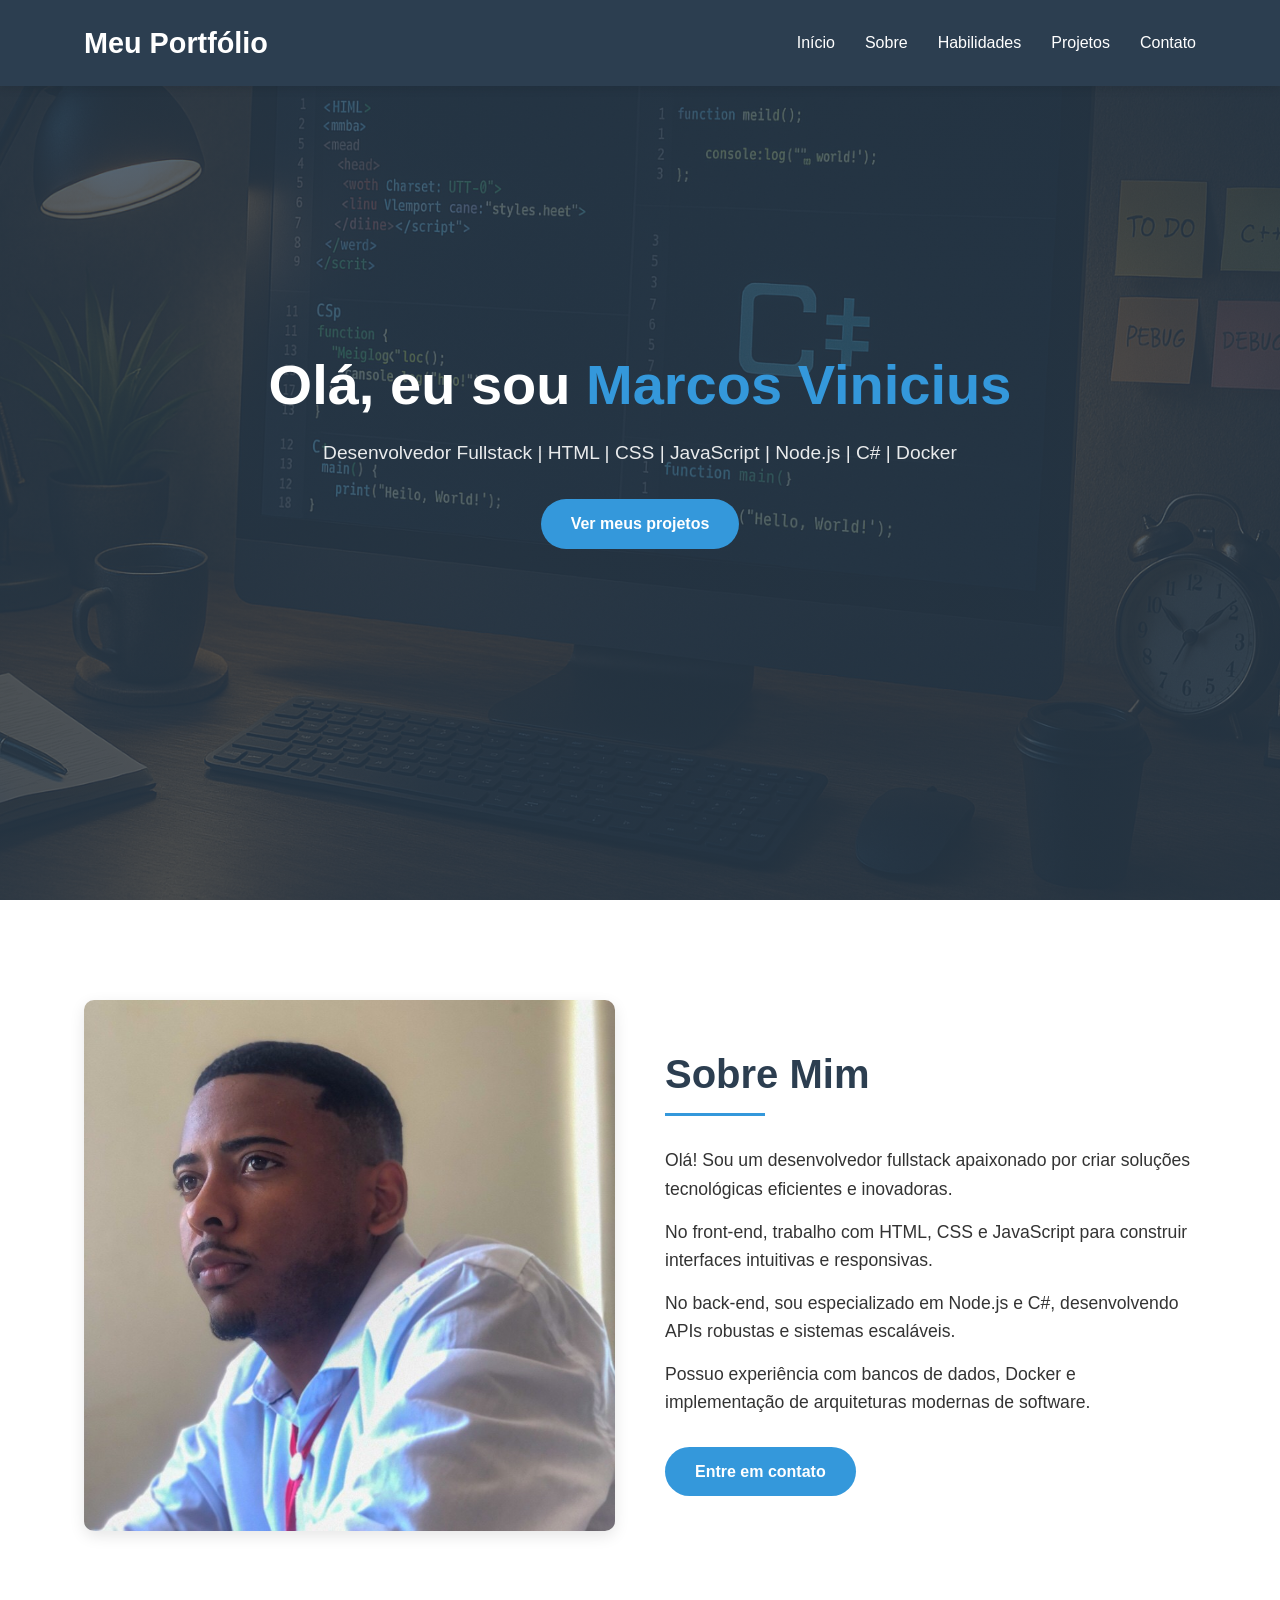
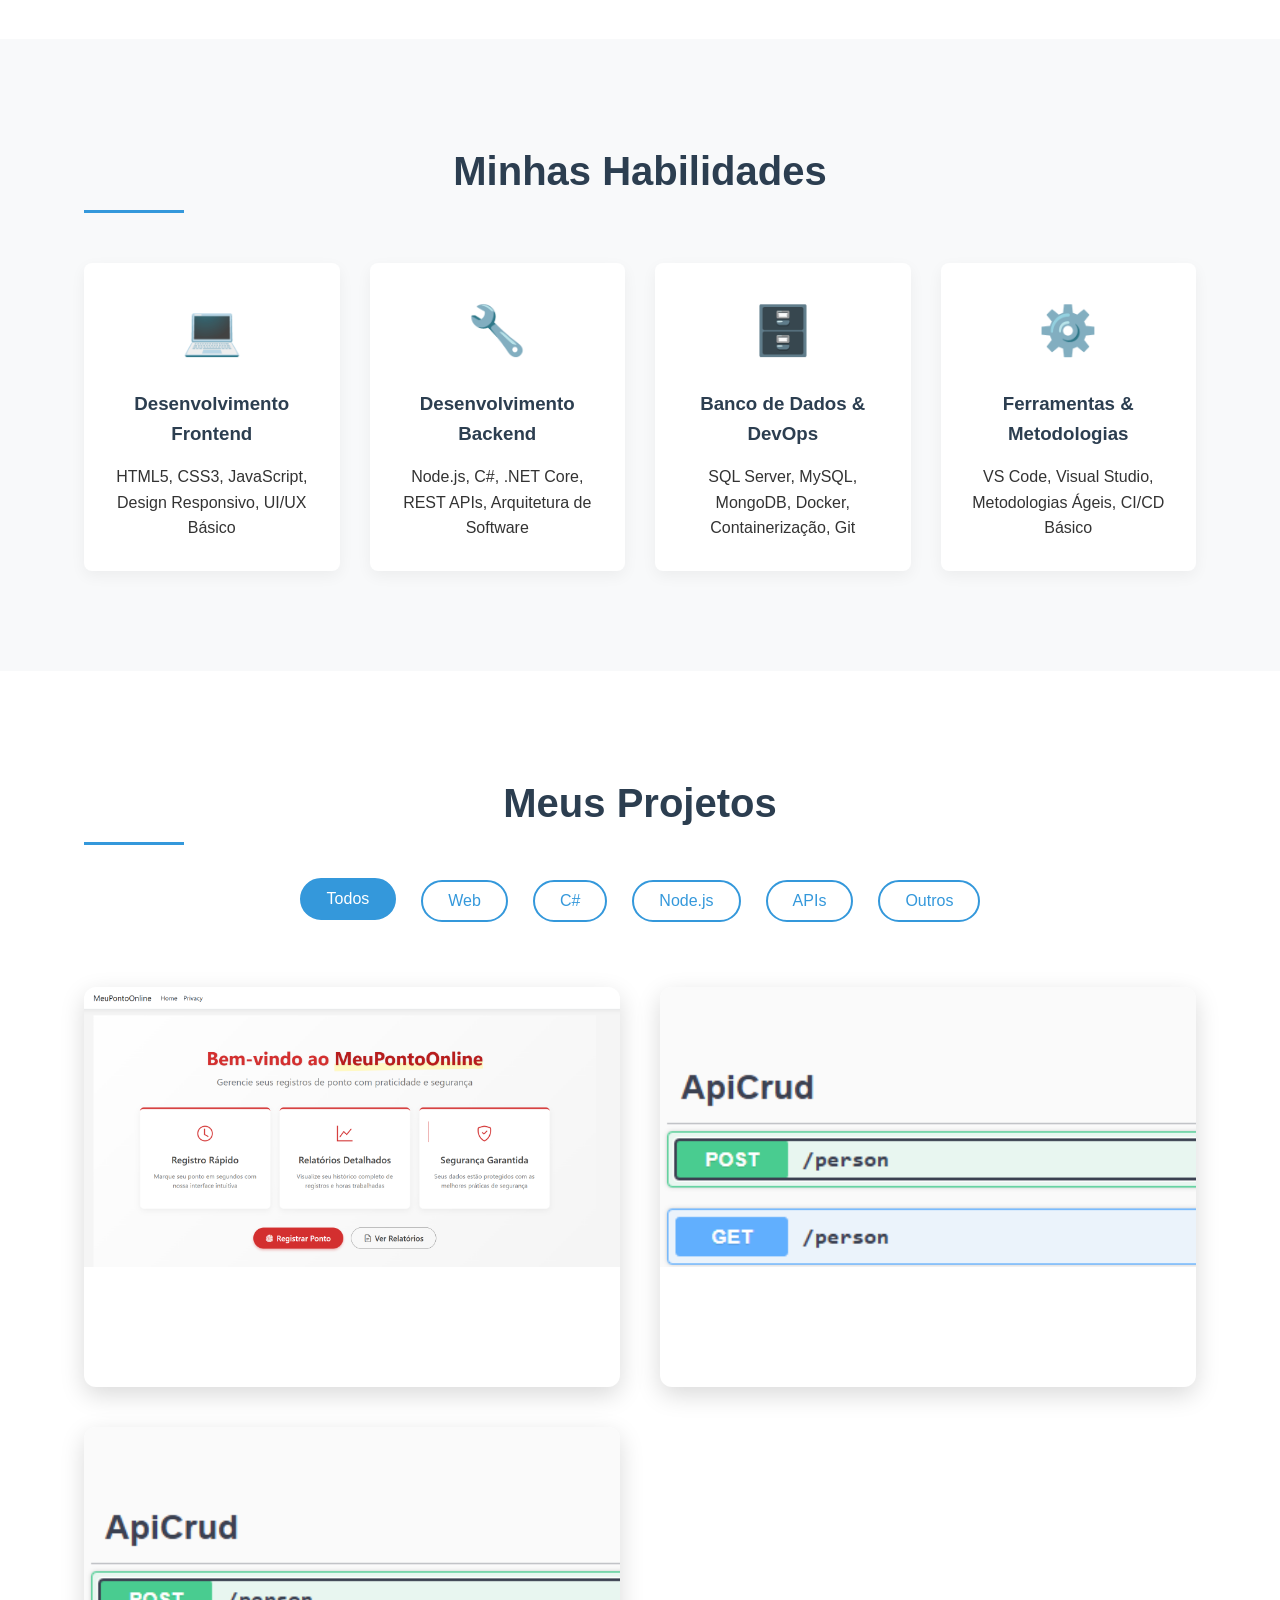
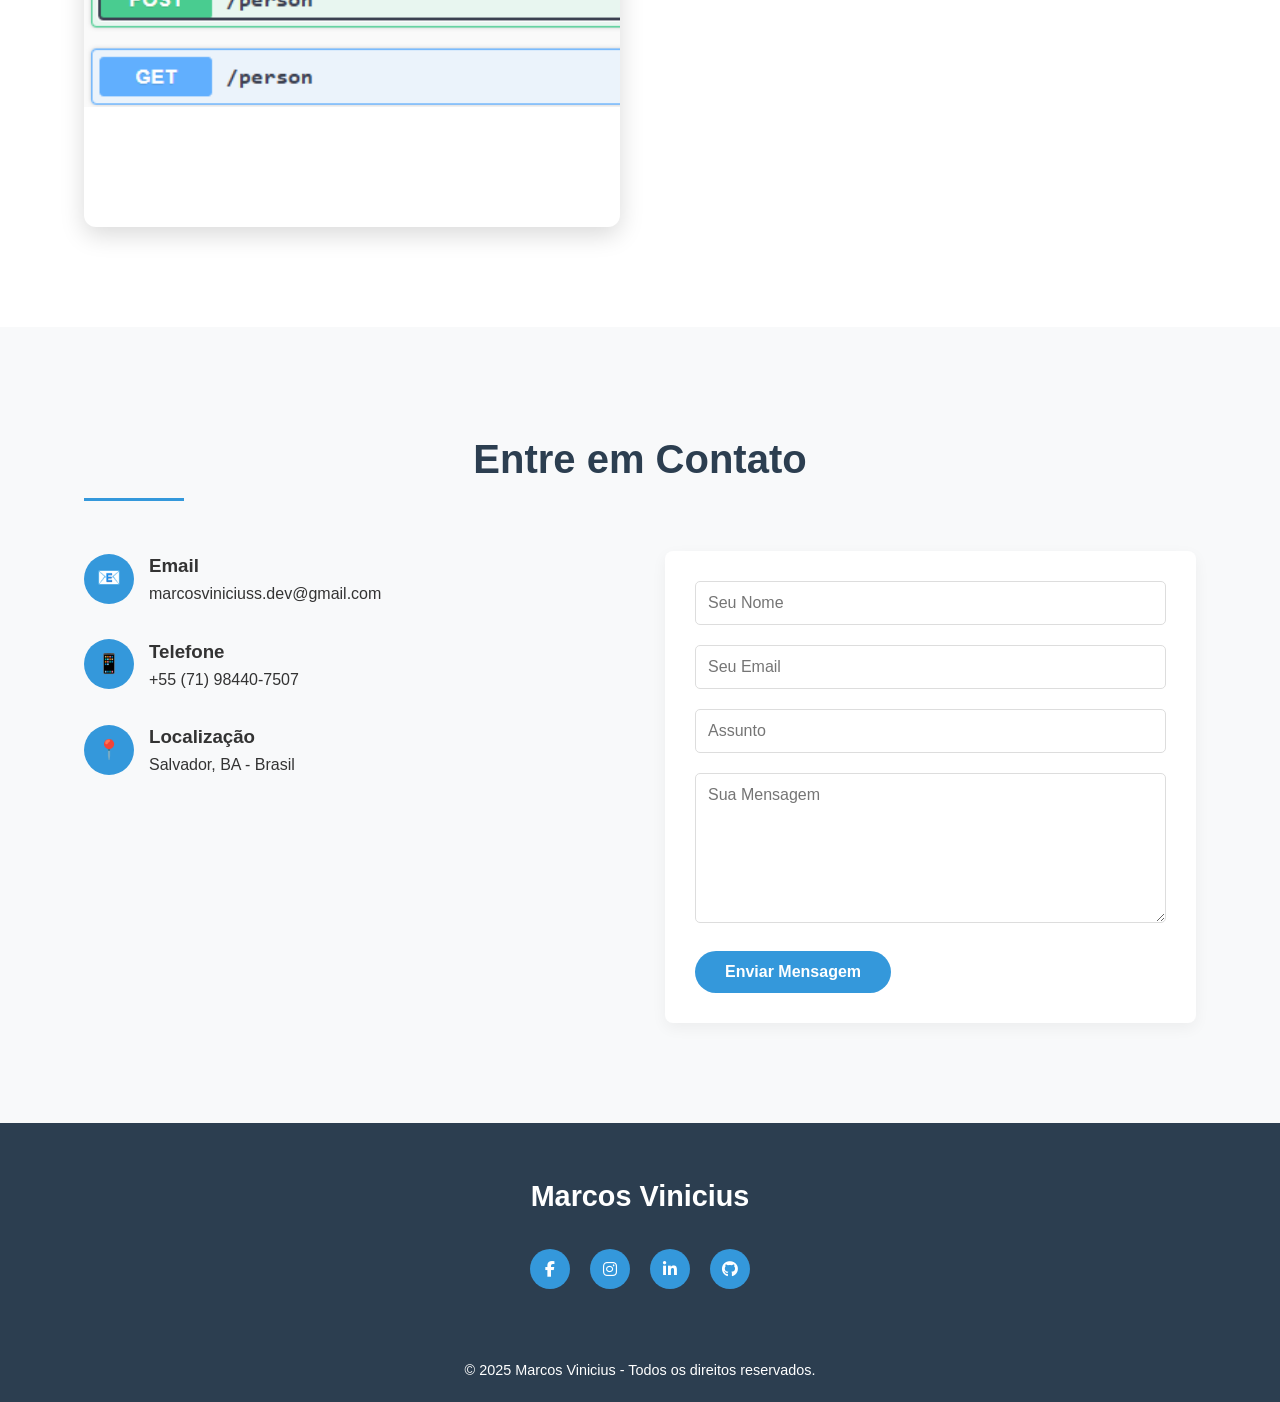
<file: portifolio_marcos_vinicius.html>
<!DOCTYPE html>
<html lang="pt-BR">

<head>
    <meta charset="UTF-8">
    <meta name="viewport" content="width=device-width, initial-scale=1.0">
    <title>Portfólio Marcos Vinicius</title>
    <link rel="stylesheet" href="Style.css">
    <link rel="stylesheet" href="https://cdnjs.cloudflare.com/ajax/libs/font-awesome/6.4.0/css/all.min.css">
</head>

<body>
    <header>
        <div class="container">
            <nav>
                <div class="logo">Meu Portfólio</div>
                <button class="hamburger" id="hamburger">☰</button>
                <ul class="nav-links" id="nav-links">
                    <li><a href="#inicio">Início</a></li>
                    <li><a href="#sobre">Sobre</a></li>
                    <li><a href="#habilidades">Habilidades</a></li>
                    <li><a href="#projetos">Projetos</a></li>
                    <li><a href="#contato">Contato</a></li>
                </ul>
            </nav>
        </div>
    </header>

    <!-- Hero Section -->
    <section class="hero" id="inicio">
        <div class="container">
            <div class="hero-content fade-in">
                <h1>Olá, eu sou <span style="color: #3498db;">Marcos Vinicius</span></h1>
                <p>Desenvolvedor Fullstack | HTML | CSS | JavaScript | Node.js | C# | Docker</p>
                <a href="#projetos" class="btn">Ver meus projetos</a>
            </div>
        </div>
    </section>

    <!-- Sobre mim -->
    <section class="sobre" id="sobre">
        <div class="container">
            <div class="sobre-content">
                <div class="sobre-img">
                    <img src="/img/Minha.jpeg" alt="Minha foto">
                </div>
                <div class="sobre-text">
                    <h2 class="section-title">Sobre Mim</h2>
                    <p>Olá! Sou um desenvolvedor fullstack apaixonado por criar soluções tecnológicas eficientes e
                        inovadoras.</p>
                    <p>No front-end, trabalho com HTML, CSS e JavaScript para construir interfaces intuitivas e
                        responsivas.</p>
                    <p>No back-end, sou especializado em Node.js e C#, desenvolvendo APIs robustas e sistemas
                        escaláveis.</p>
                    <p>Possuo experiência com bancos de dados, Docker e implementação de arquiteturas modernas de
                        software.</p>
                    <div style="margin-top: 30px;">
                        <a href="#contato" class="btn">Entre em contato</a>
                    </div>
                </div>
            </div>
        </div>
    </section>

    <!-- Habilidades -->
    <section class="habilidades" id="habilidades">
        <div class="container">
            <h2 class="section-title" style="text-align: center;">Minhas Habilidades</h2>
            <div class="skills-container">
                <div class="skill-card">
                    <div class="skill-icon">💻</div>
                    <h3>Desenvolvimento Frontend</h3>
                    <p>HTML5, CSS3, JavaScript, Design Responsivo, UI/UX Básico</p>
                </div>
                <div class="skill-card">
                    <div class="skill-icon">🔧</div>
                    <h3>Desenvolvimento Backend</h3>
                    <p>Node.js, C#, .NET Core, REST APIs, Arquitetura de Software</p>
                </div>
                <div class="skill-card">
                    <div class="skill-icon">🗄️</div>
                    <h3>Banco de Dados & DevOps</h3>
                    <p>SQL Server, MySQL, MongoDB, Docker, Containerização, Git</p>
                </div>
                <div class="skill-card">
                    <div class="skill-icon">⚙️</div>
                    <h3>Ferramentas & Metodologias</h3>
                    <p>VS Code, Visual Studio, Metodologias Ágeis, CI/CD Básico</p>
                </div>
            </div>
        </div>
    </section>

    <!-- Projetos -->
    <section class="projetos" id="projetos">
        <div class="container">
            <h2 class="section-title" style="text-align: center;">Meus Projetos</h2>
            <div class="projetos-filter">
                <button class="filter-btn active" data-filter="all">Todos</button>
                <button class="filter-btn" data-filter="web">Web</button>
                <button class="filter-btn" data-filter="csharp">C#</button>
                <button class="filter-btn" data-filter="node">Node.js</button>
                <button class="filter-btn" data-filter="api">APIs</button>
                <button class="filter-btn" data-filter="outros">Outros</button>
            </div>
            <div class="projetos-grid" id="projetos-grid">
                <div class="projeto-card" data-category="web csharp">
                    <img src="/img/MeuPontoOnline.png" alt="Sistema de Ponto Online" class="projeto-img">
                    <div class="projeto-overlay">
                        <h3 class="projeto-title">Sistema de Ponto Online</h3>
                        <p class="projeto-categoria">C# | Razor Pages | Supabase</p>
                        <p>Aplicação web para registro de ponto eletrônico com controle de horários de entrada e saída
                            dos funcionários.</p>
                        <div class="projeto-links">
                            <a href="https://github.com/marcosviniciussdeveloper/Marcos_vinicius_portifolio"
                                target="_blank">Demo</a>
                            <a href="https://github.com/marcosviniciussdeveloper/Marcos_vinicius_portifolio"
                                target="_blank">GitHub</a>
                        </div>
                    </div>
                </div>
                <div class="projeto-card" data-category="csharp api">
                    <img src="/img/Api.png" alt="API CRUD C#" class="projeto-img">
                    <div class="projeto-overlay">
                        <h3 class="projeto-title">API CRUD C#</h3>
                        <p class="projeto-categoria">.NET Core | EF Core | Docker</p>
                        <p>Uma API RESTful construída em .NET Core com suporte a Docker e documentação Swagger.</p>
                        <div class="projeto-links">
                            <a href="https://api-crud-8jgp.onrender.com/swagger/index.html" target="_blank">Demo</a>
                            <a href="https://github.com/marcosviniciussdeveloper/API-CRUD-C-" target="_blank">GitHub</a>
                        </div>
                    </div>
                </div>
                <div class="projeto-card" data-category="node api">
                    <img src="/img/Api.png" alt="API Node.js" class="projeto-img">
                    <div class="projeto-overlay">
                        <h3 class="projeto-title">API REST com Node.js</h3>
                        <p class="projeto-categoria">Node.js | Express | MongoDB</p>
                        <p>API completa desenvolvida com Node.js, utilizando Express e banco de dados MongoDB.</p>
                        <div class="projeto-links">
                            <a href="#" target="_blank">Demo</a>
                            <a href="https://github.com/marcosviniciussdeveloper" target="_blank">GitHub</a>
                        </div>
                    </div>
                </div>
            </div>
        </div>
    </section>

    <!-- Contato -->
    <section class="contato" id="contato">
        <div class="container">
            <h2 class="section-title" style="text-align: center;">Entre em Contato</h2>
            <div class="contato-content">
                <div class="contato-info">
                    <div class="contato-item">
                        <div class="contato-icon">📧</div>
                        <div>
                            <h3>Email</h3>
                            <p>marcosviniciuss.dev@gmail.com</p>
                        </div>
                    </div>
                    <div class="contato-item">
                        <div class="contato-icon">📱</div>
                        <div>
                            <h3>Telefone</h3>
                            <p>+55 (71) 98440-7507</p>
                        </div>
                    </div>
                    <div class="contato-item">
                        <div class="contato-icon">📍</div>
                        <div>
                            <h3>Localização</h3>
                            <p>Salvador, BA - Brasil</p>
                        </div>
                    </div>
                </div>
                <div class="contato-form">
                    <form id="formulario-contato">
                        <div class="form-group">
                            <input type="text" class="form-control" placeholder="Seu Nome" required>
                        </div>
                        <div class="form-group">
                            <input type="email" class="form-control" placeholder="Seu Email" required>
                        </div>
                        <div class="form-group">
                            <input type="text" class="form-control" placeholder="Assunto" required>
                        </div>
                        <div class="form-group">
                            <textarea class="form-control" placeholder="Sua Mensagem" required></textarea>
                        </div>
                        <button type="submit" class="form-btn">Enviar Mensagem</button>
                    </form>
                </div>
            </div>
        </div>
    </section>

    <!-- Footer -->
    <footer>
        <div class="container">
            <div class="footer-content">
                <div class="logo">Marcos Vinicius</div>
                <div class="social-links">
                    <a href="#" class="social-icon"><i class="fab fa-facebook-f"></i></a>
                    <a href="#" class="social-icon"><i class="fab fa-instagram"></i></a>
                    <a href="https://www.linkedin.com/in/marcos-vinicius-742192245/" class="social-icon"><i
                            class="fab fa-linkedin-in"></i></a>
                    <a href="https://github.com/marcosviniciussdeveloper" class="social-icon"><i
                            class="fab fa-github"></i></a>
                </div>
                <p class="copyright">© 2025 Marcos Vinicius - Todos os direitos reservados.</p>
            </div>
        </div>
    </footer>

    <script>
        const hamburger = document.getElementById('hamburger');
        const navLinks = document.getElementById('nav-links');

        hamburger.addEventListener('click', () => {
            navLinks.classList.toggle('active');
        });

        document.querySelectorAll('.nav-links a').forEach(link => {
            link.addEventListener('click', () => {
                navLinks.classList.remove('active');
            });
        });

        document.querySelectorAll('a[href^="#"]').forEach(anchor => {
            anchor.addEventListener('click', function (e) {
                e.preventDefault();
                const targetId = this.getAttribute('href');
                const targetElement = document.querySelector(targetId);

                if (targetElement) {
                    window.scrollTo({
                        top: targetElement.offsetTop - 70,
                        behavior: 'smooth'
                    });
                }
            });
        });

        const filterButtons = document.querySelectorAll('.filter-btn');
        const projetoCards = document.querySelectorAll('.projeto-card');

        filterButtons.forEach(button => {
            button.addEventListener('click', () => {
                filterButtons.forEach(btn => btn.classList.remove('active'));
                button.classList.add('active');

                const filter = button.getAttribute('data-filter');
                projetoCards.forEach(card => {
                    const categories = card.getAttribute('data-category').split(' ');
                    card.style.display = (filter === 'all' || categories.includes(filter)) ? 'block' : 'none';
                });
            });
        });

        const contatoForm = document.getElementById('formulario-contato');

        contatoForm.addEventListener('submit', (e) => {
            e.preventDefault();
            alert('Mensagem enviada com sucesso! Entrarei em contato em breve.');
            contatoForm.reset();
        });

        const observer = new IntersectionObserver((entries) => {
            entries.forEach(entry => {
                if (entry.isIntersecting) {
                    entry.target.classList.add('fade-in');
                }
            });
        });

        document.querySelectorAll('.skill-card, .projeto-card, .section-title').forEach(element => {
            observer.observe(element);
        });

        function adicionarProjeto(titulo, categoria, descricao, imgSrc, demoLink, codeLink) {
            const projetosGrid = document.getElementById('projetos-grid');
            const novoCard = document.createElement('div');
            novoCard.className = 'projeto-card';
            novoCard.setAttribute('data-category', categoria);
            novoCard.innerHTML = `
                <img src="${imgSrc}" alt="${titulo}" class="projeto-img">
                <div class="projeto-overlay">
                    <h3 class="projeto-title">${titulo}</h3>
                    <p class="projeto-categoria">${categoria}</p>
                    <p>${descricao}</p>
                    <div class="projeto-links">
                        <a href="${demoLink}" target="_blank">Demo</a>
                        <a href="${codeLink}" target="_blank">GitHub</a>
                    </div>
                </div>`;
            projetosGrid.appendChild(novoCard);
            observer.observe(novoCard);
        }
    </script>
</body>

</html>
</file>
<file: Style.css>
/* Estilos globais */
* {
    margin: 0;
    padding: 0;
    box-sizing: border-box;
    font-family: 'Segoe UI', Tahoma, Geneva, Verdana, sans-serif;
}

body {
    background-color: #f8f9fa;
    color: #333;
    line-height: 1.6;
}

.container {
    width: 90%;
    max-width: 1200px;
    margin: 0 auto;
    padding: 0 20px;
}

/* Header */
header {
    background-color: #2c3e50;
    color: white;
    padding: 20px 0;
    position: fixed;
    width: 100%;
    top: 0;
    z-index: 1000;
    box-shadow: 0 2px 10px rgba(0, 0, 0, 0.1);
}

nav {
    display: flex;
    justify-content: space-between;
    align-items: center;
}

.logo {
    font-size: 1.8rem;
    font-weight: bold;
}

.nav-links {
    display: flex;
    list-style: none;
}

.nav-links li {
    margin-left: 30px;
}

.nav-links a {
    color: white;
    text-decoration: none;
    font-weight: 500;
    transition: color 0.3s;
}

.nav-links a:hover {
    color: #3498db;
}

.hamburger {
    display: none;
    cursor: pointer;
    background: none;
    border: none;
    color: white;
    font-size: 1.5rem;
}

/* Hero Section */
.hero {
    background: linear-gradient(rgba(44, 62, 80, 0.8), rgba(44, 62, 80, 0.8)), url('img/Imagem\ de\ fundo.png') center/cover no-repeat;
    height: 100vh;
    display: flex;
    align-items: center;
    justify-content: center;
    text-align: center;
    color: white;
    position: relative;
}

.hero .container {
    display: flex;
    align-items: center;
    justify-content: center;
    height: 100%;
    width: 100%;
}

.hero-content {
    max-width: 800px;
    width: 100%;
    display: flex;
    flex-direction: column;
    align-items: center;
    justify-content: center;
    text-align: center;
    position: relative;
    z-index: 2;
}

.hero h1 {
    font-size: 3.5rem;
    margin-bottom: 20px;
    text-align: center;
    line-height: 1.2;
}

.hero p {
    font-size: 1.2rem;
    margin-bottom: 30px;
    text-align: center;
    opacity: 0.9;
}

.btn {
    display: inline-block;
    background-color: #3498db;
    color: white;
    padding: 12px 30px;
    border-radius: 30px;
    text-decoration: none;
    font-weight: bold;
    transition: background-color 0.3s;
}

.btn:hover {
    background-color: #2980b9;
}

/* Sobre mim */
.sobre {
    padding: 100px 0;
    background-color: white;
}

.sobre-content {
    display: flex;
    align-items: center;
    gap: 50px;
}

.sobre-img {
    flex: 1;
    text-align: center;
}

.sobre-img img {
    border-radius: 10px;
    max-width: 100%;
    height: auto;
    box-shadow: 0 5px 15px rgba(0, 0, 0, 0.1);
}

.sobre-text {
    flex: 1;
}

.section-title {
    font-size: 2.5rem;
    margin-bottom: 30px;
    color: #2c3e50;
    position: relative;
    padding-bottom: 10px;
    text-align: left;
}

.section-title.center {
    text-align: center;
}

.section-title::after {
    content: '';
    position: absolute;
    bottom: 0;
    left: 0;
    width: 100px;
    height: 3px;
    background-color: #3498db;
}

.section-title.center::after {
    left: 50%;
    transform: translateX(-50%);
}

.sobre-text p {
    margin-bottom: 15px;
    font-size: 1.1rem;
}

/* Habilidades */
.habilidades {
    padding: 100px 0;
    background-color: #f8f9fa;
}

.skills-container {
    display: grid;
    grid-template-columns: repeat(auto-fit, minmax(250px, 1fr));
    gap: 30px;
    margin-top: 50px;
}

.skill-card {
    background-color: white;
    padding: 30px;
    border-radius: 8px;
    box-shadow: 0 5px 15px rgba(0, 0, 0, 0.05);
    text-align: center;
    transition: transform 0.3s;
}

.skill-card:hover {
    transform: translateY(-10px);
}

.skill-icon {
    font-size: 3rem;
    margin-bottom: 20px;
    color: #3498db;
}

.skill-card h3 {
    margin-bottom: 15px;
    color: #2c3e50;
}

/* Projetos */
.projetos {
    padding: 100px 0;
    background-color: white;
}

.projetos-filter {
    display: flex;
    justify-content: center;
    margin-bottom: 50px;
    flex-wrap: wrap;
    gap: 15px;
}

.filter-btn {
    background: none;
    border: 2px solid #3498db;
    cursor: pointer;
    margin: 5px;
    padding: 10px 25px;
    border-radius: 30px;
    font-weight: 500;
    transition: all 0.3s;
    color: #3498db;
    font-size: 1rem;
}

.filter-btn.active,
.filter-btn:hover {
    background-color: #3498db;
    color: white;
    transform: translateY(-2px);
}

.projetos-grid {
    display: grid;
    grid-template-columns: repeat(auto-fit, minmax(350px, 1fr));
    gap: 40px;
    margin-top: 60px;
    align-items: stretch;
}

.projeto-card {
    position: relative;
    overflow: hidden;
    border-radius: 12px;
    box-shadow: 0 8px 25px rgba(0, 0, 0, 0.15);
    transition: transform 0.3s, box-shadow 0.3s;
    background-color: white;
    min-height: 400px;
    display: flex;
    flex-direction: column;
}

.projeto-card:hover {
    transform: translateY(-8px);
    box-shadow: 0 15px 35px rgba(0, 0, 0, 0.2);
}

.projeto-img {
    width: 100%;
    height: 280px;
    object-fit: cover;
    transition: transform 0.5s;
    border-radius: 12px 12px 0 0;
}

.projeto-overlay {
    position: absolute;
    top: 0;
    left: 0;
    width: 100%;
    height: 100%;
    background: linear-gradient(135deg, rgba(44, 62, 80, 0.95), rgba(52, 152, 219, 0.9));
    display: flex;
    flex-direction: column;
    justify-content: center;
    align-items: center;
    color: white;
    opacity: 0;
    transition: all 0.4s ease-in-out;
    padding: 30px;
    text-align: center;
    border-radius: 12px;
}

.projeto-card:hover .projeto-overlay {
    opacity: 1;
}

.projeto-card:hover .projeto-img {
    transform: scale(1.05);
}

.projeto-title {
    font-size: 1.6rem;
    margin-bottom: 12px;
    font-weight: 600;
}

.projeto-categoria {
    font-size: 1rem;
    margin-bottom: 20px;
    color: #3498db;
    font-weight: 500;
    text-transform: uppercase;
    letter-spacing: 1px;
}

.projeto-overlay p {
    font-size: 1rem;
    line-height: 1.6;
    margin-bottom: 25px;
    opacity: 0.95;
}

.projeto-links {
    display: flex;
    gap: 20px;
    margin-top: 20px;
    flex-wrap: wrap;
    justify-content: center;
}

.projeto-links a {
    display: inline-block;
    padding: 10px 20px;
    border-radius: 25px;
    text-decoration: none;
    background-color: #3498db;
    color: white;
    font-weight: 600;
    transition: all 0.3s;
    border: 2px solid #3498db;
    font-size: 0.9rem;
    min-width: 80px;
    text-align: center;
}

.projeto-links a:hover {
    background-color: transparent;
    color: #3498db;
    border-color: #3498db;
    transform: translateY(-2px);
}

/* Contato */
.contato {
    padding: 100px 0;
    background-color: #f8f9fa;
}

.contato-content {
    display: grid;
    grid-template-columns: repeat(auto-fit, minmax(300px, 1fr));
    gap: 50px;
    margin-top: 50px;
}

.contato-info {
    display: flex;
    flex-direction: column;
    gap: 30px;
}

.contato-item {
    display: flex;
    align-items: center;
    gap: 15px;
}

.contato-icon {
    width: 50px;
    height: 50px;
    background-color: #3498db;
    color: white;
    display: flex;
    align-items: center;
    justify-content: center;
    border-radius: 50%;
    font-size: 1.2rem;
    flex-shrink: 0;
}

.contato-form {
    background-color: white;
    padding: 30px;
    border-radius: 8px;
    box-shadow: 0 5px 15px rgba(0, 0, 0, 0.05);
}

.form-group {
    margin-bottom: 20px;
}

.form-control {
    width: 100%;
    padding: 12px;
    border: 1px solid #ddd;
    border-radius: 5px;
    font-size: 1rem;
}

textarea.form-control {
    height: 150px;
    resize: vertical;
}

.form-btn {
    background-color: #3498db;
    color: white;
    border: none;
    padding: 12px 30px;
    border-radius: 30px;
    cursor: pointer;
    font-size: 1rem;
    font-weight: bold;
    transition: background-color 0.3s;
}

.form-btn:hover {
    background-color: #2980b9;
}

/* Footer */
footer {
    background-color: #2c3e50;
    color: white;
    padding: 50px 0 20px;
    text-align: center;
}

.footer-content {
    display: flex;
    flex-direction: column;
    gap: 30px;
    align-items: center;
}

.social-links {
    display: flex;
    gap: 20px;
    margin-bottom: 20px;
}

.social-icon {
    width: 40px;
    height: 40px;
    background-color: #3498db;
    display: flex;
    align-items: center;
    justify-content: center;
    border-radius: 50%;
    color: white;
    text-decoration: none;
    transition: background-color 0.3s;
}

.social-icon:hover {
    background-color: #2980b9;
}

.copyright {
    margin-top: 20px;
    font-size: 0.9rem;
}

/* Responsividade */
@media (max-width: 992px) {
    .sobre-content {
        flex-direction: column;
        text-align: center;
    }

    .sobre-img,
    .sobre-text {
        flex: none;
        width: 100%;
    }

    .section-title {
        text-align: center;
    }

    .section-title::after {
        left: 50%;
        transform: translateX(-50%);
    }

    .projetos-grid {
        grid-template-columns: repeat(auto-fit, minmax(320px, 1fr));
        gap: 35px;
    }

    .projeto-card {
        min-height: 380px;
    }

    .projeto-img {
        height: 260px;
    }
}

@media (max-width: 768px) {
    .hamburger {
        display: block;
    }

    .nav-links {
        position: fixed;
        top: 70px;
        left: 0;
        width: 100%;
        background-color: #2c3e50;
        flex-direction: column;
        align-items: center;
        padding: 20px 0;
        transform: translateY(-100%);
        opacity: 0;
        transition: all 0.3s;
        z-index: 999;
    }

    .nav-links.active {
        transform: translateY(0);
        opacity: 1;
    }

    .nav-links li {
        margin: 15px 0;
    }

    .hero {
        padding: 0 20px;
    }

    .hero h1 {
        font-size: 2.5rem;
        line-height: 1.2;
    }

    .hero p {
        font-size: 1.1rem;
    }

    .section-title {
        font-size: 2rem;
        text-align: center;
    }

    .section-title::after {
        left: 50%;
        transform: translateX(-50%);
    }

    .projetos-grid {
        grid-template-columns: 1fr;
        gap: 30px;
        margin-top: 40px;
    }

    .projeto-card {
        max-width: 500px;
        margin: 0 auto;
        min-height: 350px;
    }

    .projeto-img {
        height: 240px;
    }

    .projetos-filter {
        margin-bottom: 40px;
    }

    .filter-btn {
        padding: 8px 20px;
        font-size: 0.9rem;
    }
}

@media (max-width: 576px) {
    .hero {
        padding: 0 15px;
    }

    .hero h1 {
        font-size: 2rem;
        line-height: 1.3;
    }

    .hero p {
        font-size: 1rem;
    }

    .section-title {
        font-size: 1.8rem;
    }

    .projetos-grid {
        grid-template-columns: 1fr;
        gap: 25px;
    }

    .projeto-card {
        min-height: 320px;
    }

    .projeto-img {
        height: 220px;
    }

    .projeto-overlay {
        padding: 20px;
    }

    .projeto-title {
        font-size: 1.4rem;
    }

    .projeto-links {
        flex-direction: column;
        gap: 10px;
    }

    .projeto-links a {
        width: 100%;
        padding: 12px 20px;
    }
}

/* Animações */
@keyframes fadeIn {
    from {
        opacity: 0;
        transform: translateY(20px);
    }

    to {
        opacity: 1;
        transform: translateY(0);
    }
}

.fade-in {
    animation: fadeIn 1s ease-out;
}
</file>
